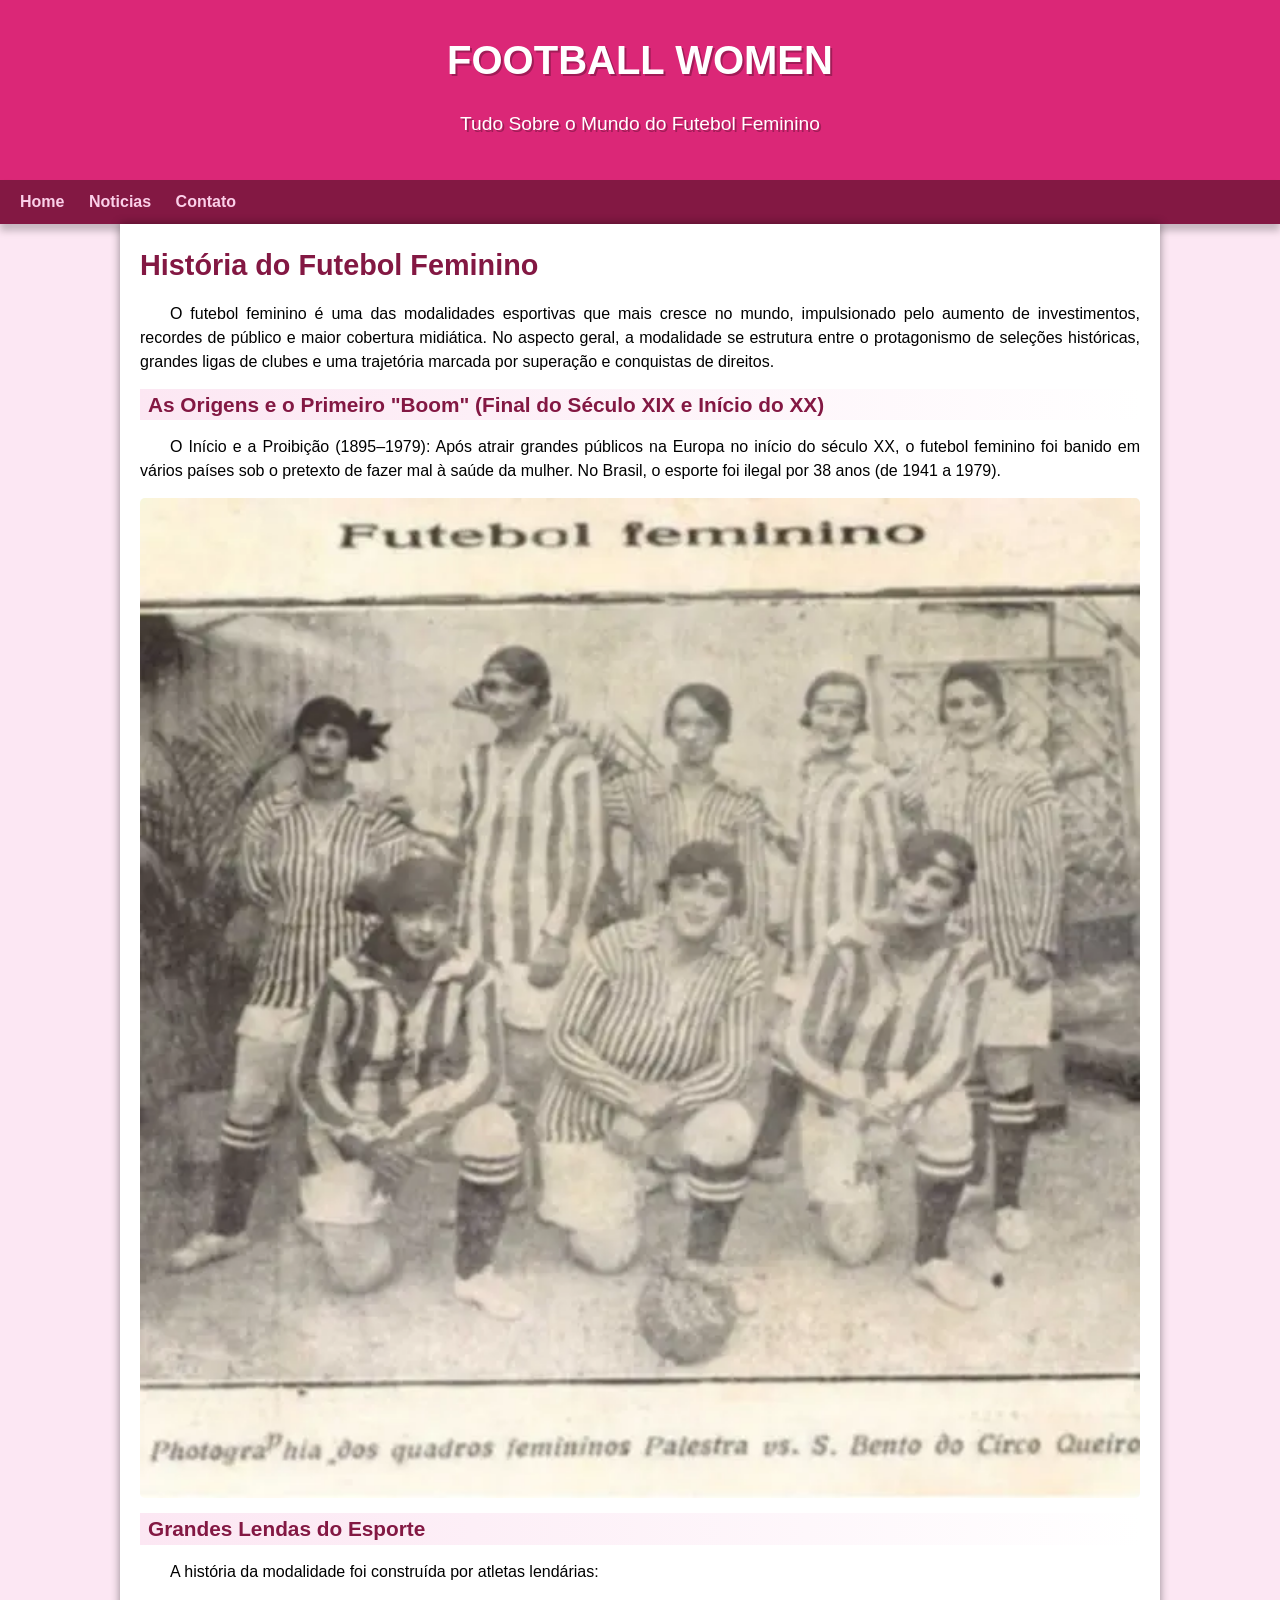
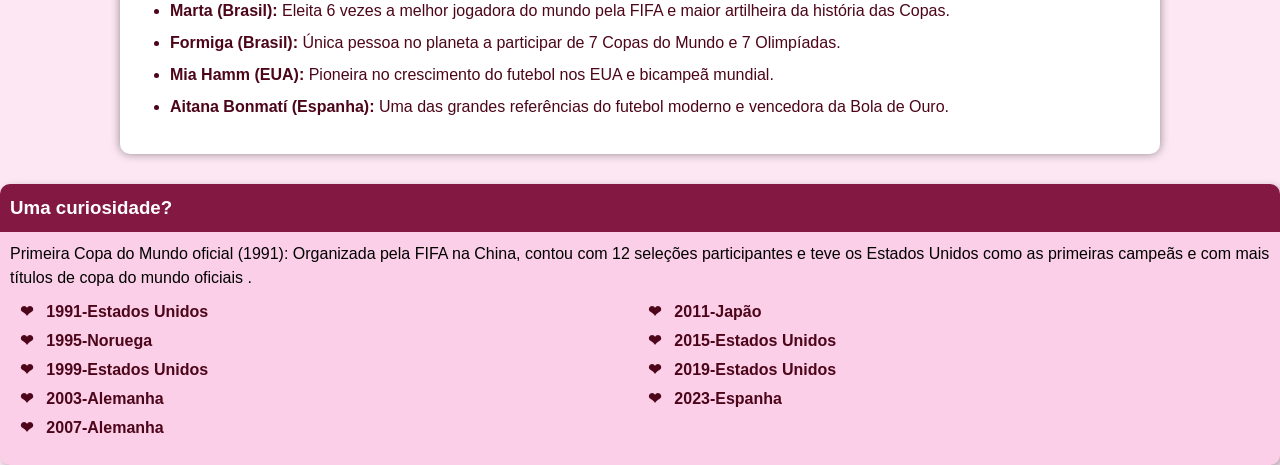
<file: index.html>
<!DOCTYPE html>
<html lang="pt-br">
<head>
    <meta charset="UTF-8">
    <meta name="viewport" content="width=device-width, initial-scale=1.0">
    <title>FOOTBALL WOMEM</title>
    <link rel="shortcut icon" href="imagens/favicon.ico" type="image/x-icon">
    <link rel="stylesheet" href="estilo/style.CSS">
</head>
<body>
    <header>
        <h1>FOOTBALL WOMEN</h1>
        <p>Tudo Sobre o Mundo do Futebol Feminino</p>
    </header>
    <nav>
        <a href="#">Home</a>
        <a href="#">Noticias</a>
        <a href="#">Contato</a>
    </nav>
    <main>
        <article>
            <h1> História do Futebol Feminino</h1>
            <p>O futebol feminino é uma das modalidades esportivas que mais cresce no mundo, impulsionado pelo aumento de investimentos, recordes de público e maior cobertura midiática. No aspecto geral, a modalidade se estrutura entre o protagonismo de seleções históricas, grandes ligas de clubes e uma trajetória marcada por superação e conquistas de direitos.</p>
            <h2>As Origens e o Primeiro "Boom" (Final do Século XIX e Início do XX)</h2>
            <p>O Início e a Proibição (1895–1979): Após atrair grandes públicos na Europa no início do século XX, o futebol feminino foi banido em vários países sob o pretexto de fazer mal à saúde da mulher. No Brasil, o esporte foi ilegal por 38 anos (de 1941 a 1979).</p>
            <picture>
                <source media="(min-width:670px)" srcset="imagens/futebol feminino.webp">
                <img src="futebol feminino.webp" alt="imagem futebol feminino de 1941"></picture>
               <h2>Grandes Lendas do Esporte</h2>
            <p>A história da modalidade foi construída por atletas lendárias:</p>
            <ul>
                <li><strong>Marta (Brasil):</strong> Eleita 6 vezes a melhor jogadora do mundo pela FIFA e maior artilheira da história das Copas.</li>
                <li><strong>Formiga (Brasil):</strong> Única pessoa no planeta a participar de 7 Copas do Mundo e 7 Olimpíadas.</li>
                <li><strong>Mia Hamm (EUA):</strong> Pioneira no crescimento do futebol nos EUA e bicampeã mundial.</li>
                <li><strong>Aitana Bonmatí (Espanha):</strong> Uma das grandes referências do futebol moderno e vencedora da Bola de Ouro.</li>
            </ul>
      </article>            
    </main>
    <aside>
        <h3>
             Uma curiosidade?
        </h3>
        <p>
            Primeira Copa do Mundo oficial (1991): Organizada pela FIFA na China, contou com 12 seleções participantes e teve os Estados Unidos como as primeiras campeãs e com mais títulos de copa do mundo oficiais .
        </p>

        <ul>
            <li>
                1991-Estados Unidos
            </li>
            <li>
                1995-Noruega
            </li>
            <li>
                1999-Estados Unidos
            </li>
            <li>
                2003-Alemanha 
              </li>
            <li>
                2007-Alemanha
            </li>
            <li>
                2011-Japão
            </li>
            <li>
                2015-Estados Unidos
            </li>
            <li>
                2019-Estados Unidos
            </li>
            <li>
                2023-Espanha
            </li>
           
    </aside>
</body>
</html>
</file>
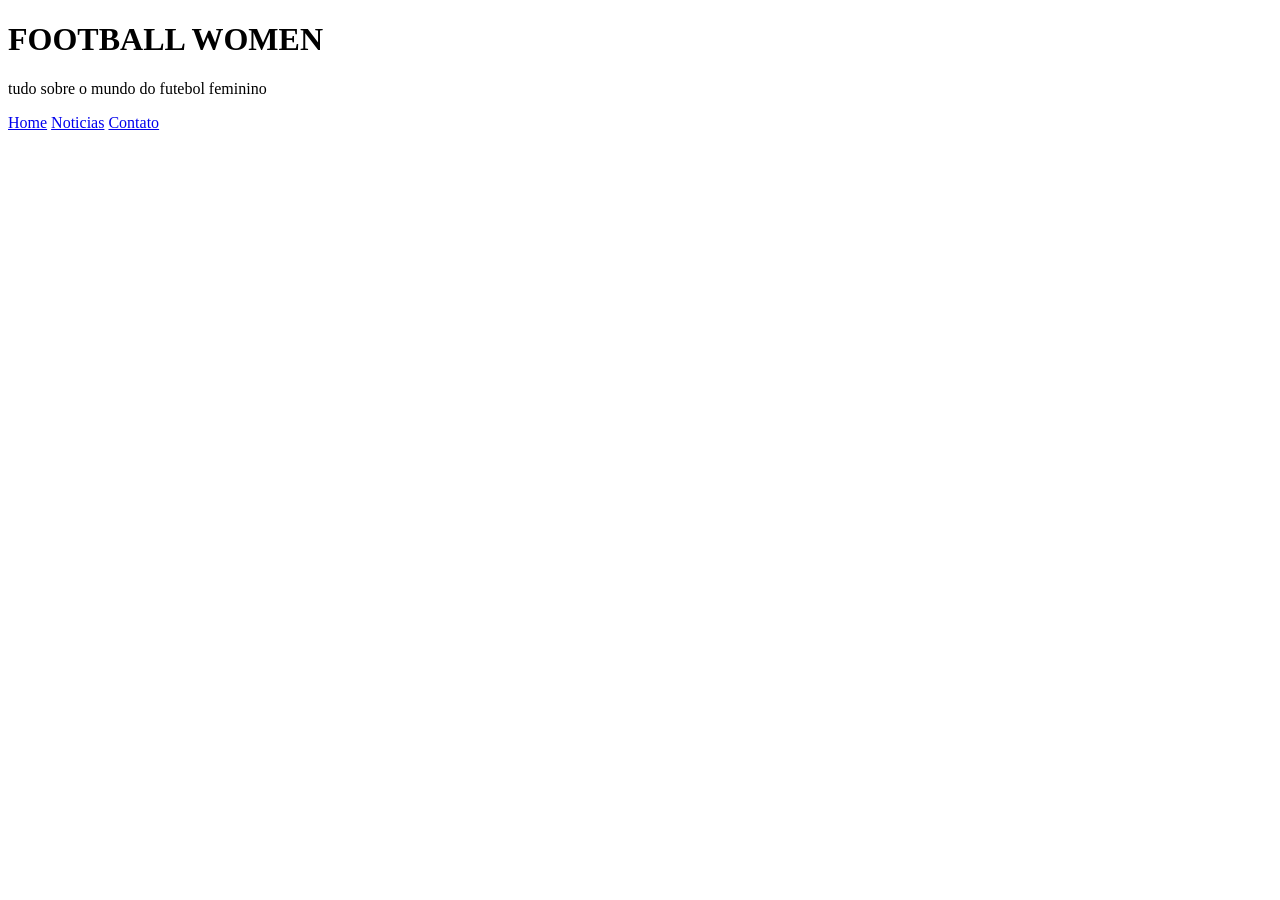
<file: feminino02.html>
<!DOCTYPE html>
<html lang="pt-br">
<head>
    <meta charset="UTF-8">
    <meta name="viewport" content="width=device-width, initial-scale=1.0">
    <title>football women</title>
</head>
<body>
    <header>
        <h1>FOOTBALL WOMEN</h1>
        <p>tudo sobre o mundo do futebol feminino</p>

    </header>
    <nav>
        <a href="#">Home</a>
        <a href="#">Noticias</a>
        <a href="#">Contato</a>
    </nav>
    
</body>
</html>
</file>
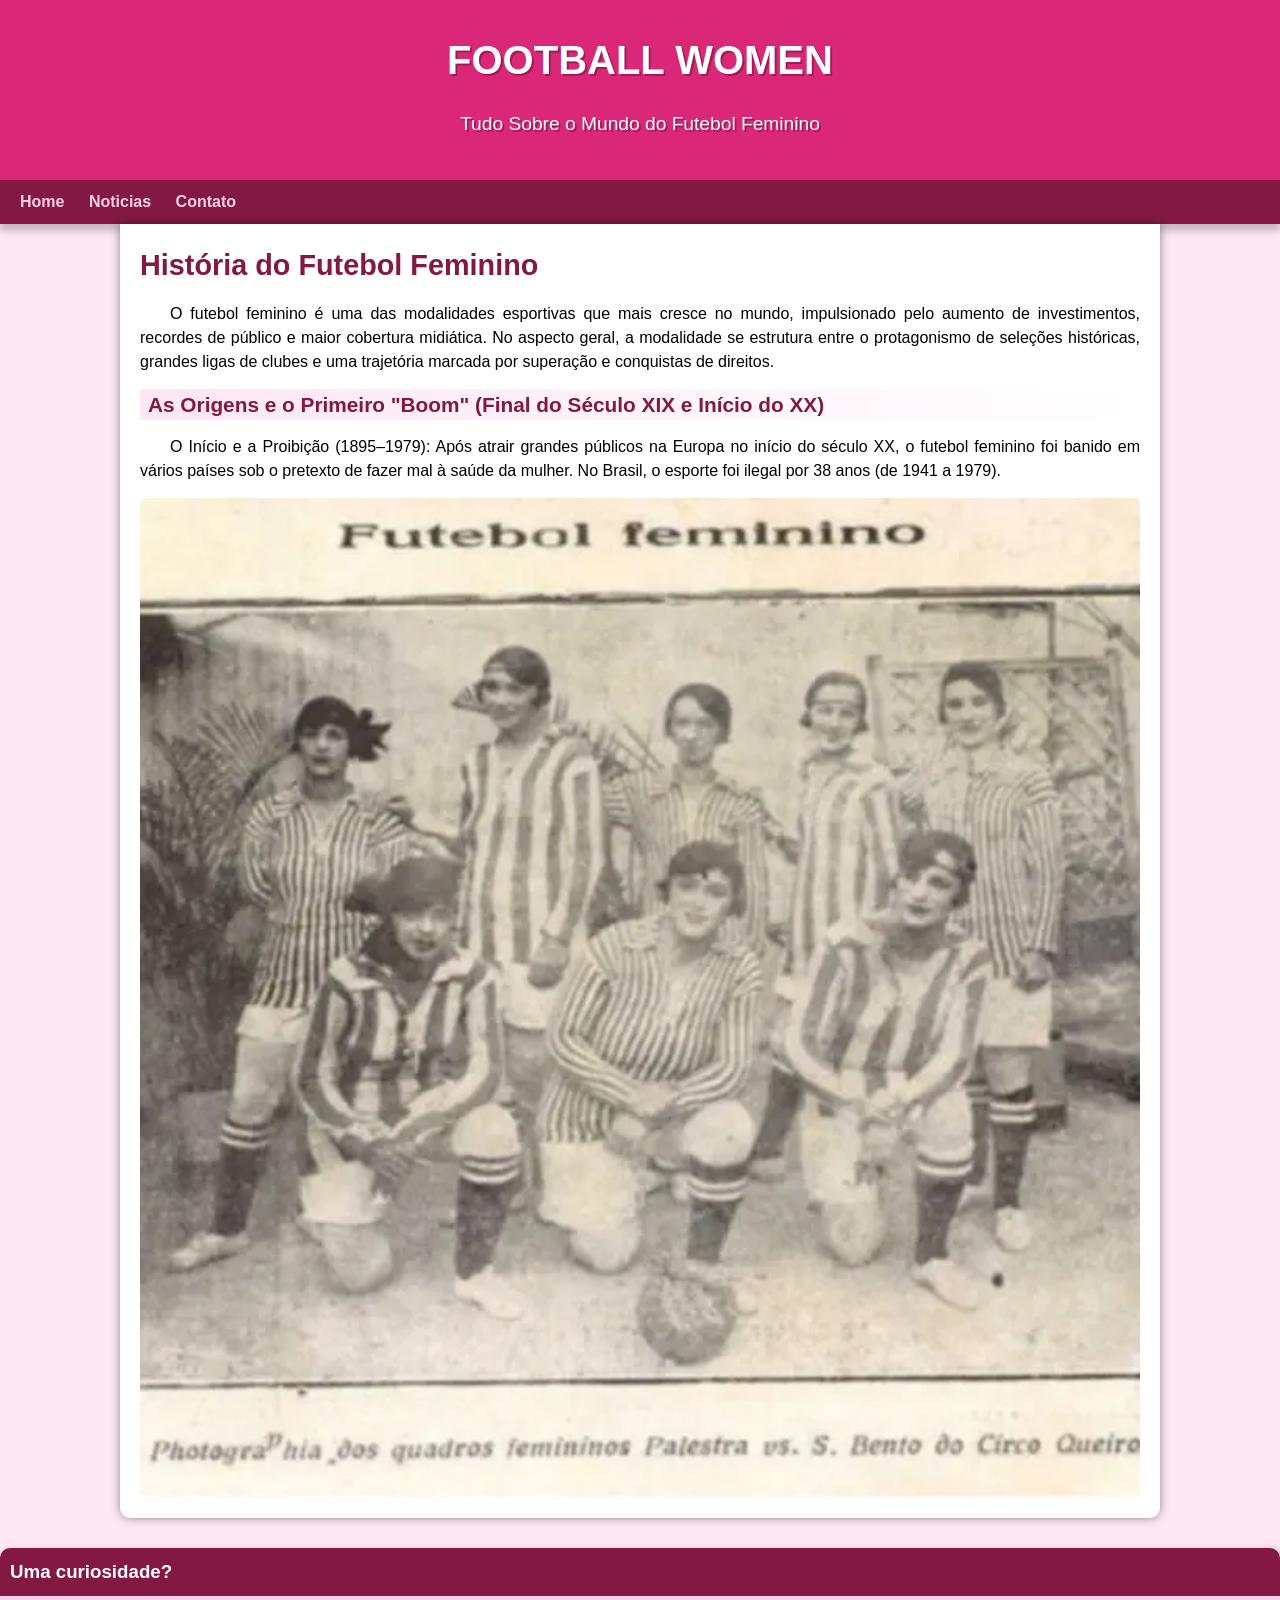
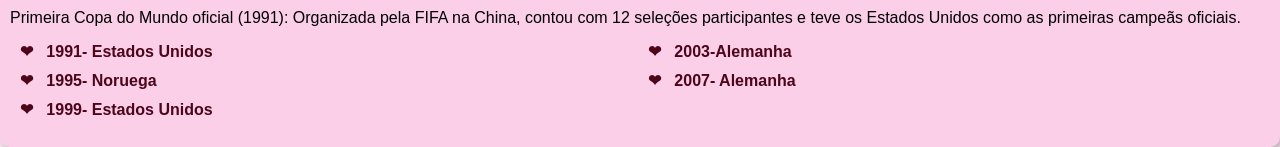
<file: feminino05.html>
<!DOCTYPE html>
<html lang="pt-br">
<head>
    <meta charset="UTF-8">
    <meta name="viewport" content="width=device-width, initial-scale=1.0">
    <title>FOOTBALL WOMEM</title>
    <link rel="shortcut icon" href="imagens/favicon.ico" type="image/x-icon">
    <link rel="stylesheet" href="estilo/style.CSS">
</head>
<body>
    <header>
        <h1>FOOTBALL WOMEN</h1>
        <p>Tudo Sobre o Mundo do Futebol Feminino</p>
    </header>
    <nav>
        <a href="#">Home</a>
        <a href="#">Noticias</a>
        <a href="#">Contato</a>
    </nav>
    <main>
        <article>
            <h1> História do Futebol Feminino</h1>
            <p>O futebol feminino é uma das modalidades esportivas que mais cresce no mundo, impulsionado pelo aumento de investimentos, recordes de público e maior cobertura midiática. No aspecto geral, a modalidade se estrutura entre o protagonismo de seleções históricas, grandes ligas de clubes e uma trajetória marcada por superação e conquistas de direitos.</p>
            <h2>As Origens e o Primeiro "Boom" (Final do Século XIX e Início do XX)</h2>
            <p>O Início e a Proibição (1895–1979): Após atrair grandes públicos na Europa no início do século XX, o futebol feminino foi banido em vários países sob o pretexto de fazer mal à saúde da mulher. No Brasil, o esporte foi ilegal por 38 anos (de 1941 a 1979).</p>
            <picture>
                <source media="(min-width:670px)" srcset="imagens/futebol feminino.webp">
                <img src="futebol feminino.webp" alt="imagem futebol feminino de 1941"></picture>
      </article>            
    </main>
    <aside>
        <h3>
             Uma curiosidade?
        </h3>
        <p>
            Primeira Copa do Mundo oficial (1991): Organizada pela FIFA na China, contou com 12 seleções participantes e teve os Estados Unidos como as primeiras campeãs oficiais.
        </p>

        <ul>
            <li>
                1991- Estados Unidos
            </li>
            <li>
                1995-  Noruega
            </li>
            <li>
                1999- Estados Unidos
            </li>
            <li>
                2003-Alemanha 
              </li>
            <li>
                2007- Alemanha
            </li>
           
    </aside>
</body>
</html>
</file>
<file: estilo/style.CSS>
@charset "UTF-8";

* {
    margin: 0px;
    padding: 0px;
}

body {
    background-color: #fce7f3; 
    font-family: Arial, Helvetica, sans-serif;
    line-height: 1.5;
}

header {
    background-color: #db2777; 
    min-height: 150px;
    text-align: center;
    padding-top: 30px;
}

header > h1 {
    color: white;
    font-size: 2.5em;
    margin-bottom: 20px;
    text-shadow: 2px 2px 0px rgba(0, 0, 0, 0.267);
}

header > p {
    color: white;
    font-size: 1.2em;
    max-width: 600px;
    padding-right: 10px;
    padding-left: 10px;
    margin: auto;
    text-shadow: 2px 2px 0px rgba(0, 0, 0, 0.267);
}

nav {
    background-color: #831843;
    padding: 10px;
    box-shadow: 0px 7px 7px rgba(0, 0, 0, 0.212);
}

nav > a {
    color: #fbcfe8; 
    padding: 10px;
    border-radius: 5px;
    text-decoration: none;
    font-weight: bold;
    transition-duration: 0.5s;
}

nav > a:hover {
    background-color: #db2777;
    color: white;
}

main {
    min-width: 300px;
    max-width: 1000px;
    margin: auto;
    margin-bottom: 30px;
    padding: 20px;
    background-color: white;
    box-shadow: 0px 0px 10px rgba(0, 0, 0, 0.418);
    border-bottom-left-radius: 10px;
    border-bottom-right-radius: 10px;
}

main h1 {
    color: #831843;
    font-size: 1.8em;
}

main h2 {
    color: #831843;
    font-size: 1.3em;
    background-image: linear-gradient(to right, #fce7f3, transparent);
    text-indent: 8px;
    margin-top: 15px;
    margin-bottom: 15px;
}

main p {
    margin: 15px 0px;
    text-align: justify;
    text-indent: 30px;
    font-size: 1em;
}

picture img {
    width: 100%;
    display: block;
    margin: auto;
    border-radius: 5px;
}

aside {
    background-color: #fbcfe8;
    padding: 10px;
    border-radius: 10px;
    box-shadow: 3px 3px 8px rgba(0, 0, 0, 0.281);
    margin-top: 20px;
}

aside > h3 {
    background-color: #831843;
    color: white;
    padding: 10px;
    margin: -10px -10px 10px -10px;
    border-radius: 10px 10px 0px 0px;
}

aside > ul {
    list-style-type: '\2764\00A0\00A0'; 
    list-style-position: inside;
    columns: 2;
    padding: 10px;
}

aside li {
    padding-bottom: 5px;
    color: #4c0519;
    font-weight: bold;
}

main ul {
    margin: 15px 0px 15px 30px;
    color: #4c0519;
}

main ul li {
    margin-bottom: 8px;
}

footer {
    background-color: #831843;
    color: white;
    text-align: center;
    padding: 15px;
    margin-top: 30px;
    font-size: 0.9em;
}

footer p {
    margin: 0;
    text-indent: 0;
}
</file>
